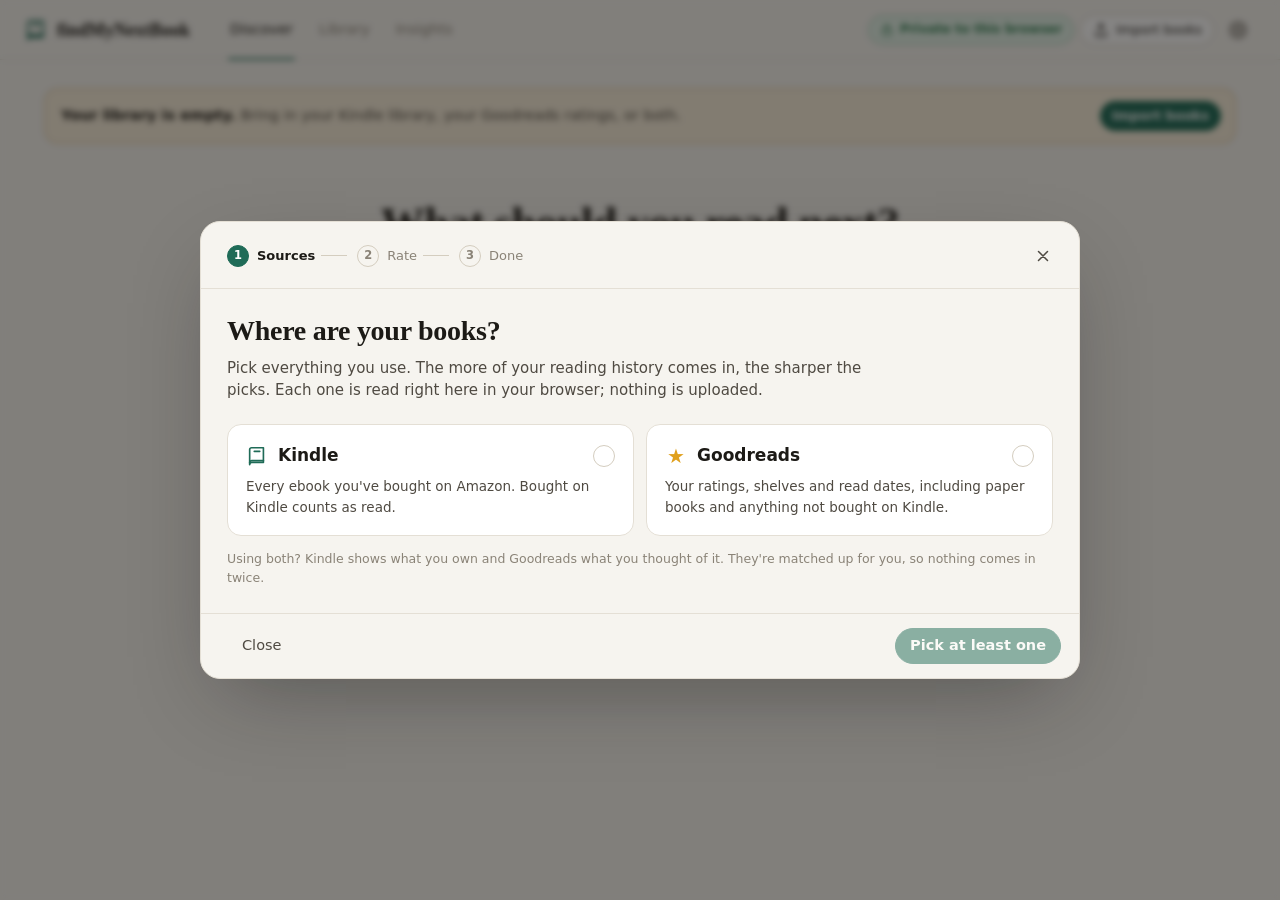
<file: web/index.html>
<!doctype html>
<html lang="en">
<head>
<meta charset="utf-8">
<meta name="viewport" content="width=device-width, initial-scale=1">
<!--
  Privacy, enforced by your browser. This page may load its own files from this server, but it may not SEND anything
  to this server: connect-src lists only OpenRouter, Google Books and Open Library, so fetch/XHR/beacons to this host
  are refused; img-src doesn't include this host either, so no tracking pixels; form-action 'none' means no form
  submissions. Your library lives in this browser's IndexedDB. The Privacy panel in the app tests all of this live.
-->
<meta http-equiv="Content-Security-Policy" content="default-src 'none'; script-src 'self'; style-src 'self' 'unsafe-inline'; img-src data: https://m.media-amazon.com https://images-na.ssl-images-amazon.com https://books.google.com https://books.googleusercontent.com https://covers.openlibrary.org https://archive.org https://*.archive.org; connect-src https://openrouter.ai https://www.googleapis.com https://openlibrary.org; form-action 'none'; base-uri 'none'; object-src 'none'; frame-src 'none'; worker-src 'none'; manifest-src 'none'; media-src 'none'; font-src 'none'">
<meta name="referrer" content="no-referrer">
<title>findMyNextBook</title>
<meta name="description" content="Find your next book from everything you've bought on Amazon and rated on Goodreads. Private: your library never leaves your browser.">
<link rel="icon" href="data:image/svg+xml,%3Csvg xmlns='http://www.w3.org/2000/svg' viewBox='0 0 24 24' fill='none' stroke='%231f6b57' stroke-width='2' stroke-linecap='round' stroke-linejoin='round'%3E%3Cpath d='M4 19.5V5a2 2 0 0 1 2-2h13v16H6.5A2.5 2.5 0 0 0 4 21.5v-2z'/%3E%3Cpath d='M9 7h6'/%3E%3C/svg%3E">
<link rel="stylesheet" href="style.css">
</head>
<body>
<svg width="0" height="0" style="position:absolute" aria-hidden="true">
  <symbol id="i-book" viewBox="0 0 24 24" fill="none" stroke="currentColor" stroke-width="1.8" stroke-linecap="round" stroke-linejoin="round"><path d="M4 19.5V5a2 2 0 0 1 2-2h13v16H6.5A2.5 2.5 0 0 0 4 21.5v-2z"/><path d="M4 19.5A2.5 2.5 0 0 1 6.5 17H19"/><path d="M9 7h6"/></symbol>
  <symbol id="i-gear" viewBox="0 0 24 24" fill="none" stroke="currentColor" stroke-width="1.8" stroke-linecap="round" stroke-linejoin="round"><circle cx="12" cy="12" r="3"/><path d="M19.4 15a1.7 1.7 0 0 0 .3 1.8l.1.1a2 2 0 1 1-2.8 2.8l-.1-.1a1.7 1.7 0 0 0-1.8-.3 1.7 1.7 0 0 0-1 1.5V21a2 2 0 1 1-4 0v-.1a1.7 1.7 0 0 0-1.1-1.5 1.7 1.7 0 0 0-1.8.3l-.1.1a2 2 0 1 1-2.8-2.8l.1-.1a1.7 1.7 0 0 0 .3-1.8 1.7 1.7 0 0 0-1.5-1H3a2 2 0 1 1 0-4h.1a1.7 1.7 0 0 0 1.5-1.1 1.7 1.7 0 0 0-.3-1.8l-.1-.1a2 2 0 1 1 2.8-2.8l.1.1a1.7 1.7 0 0 0 1.8.3H9a1.7 1.7 0 0 0 1-1.5V3a2 2 0 1 1 4 0v.1a1.7 1.7 0 0 0 1 1.5 1.7 1.7 0 0 0 1.8-.3l.1-.1a2 2 0 1 1 2.8 2.8l-.1.1a1.7 1.7 0 0 0-.3 1.8V9a1.7 1.7 0 0 0 1.5 1H21a2 2 0 1 1 0 4h-.1a1.7 1.7 0 0 0-1.5 1z"/></symbol>
  <symbol id="i-search" viewBox="0 0 24 24" fill="none" stroke="currentColor" stroke-width="2" stroke-linecap="round"><circle cx="11" cy="11" r="7"/><path d="m20 20-3.5-3.5"/></symbol>
  <symbol id="i-grid" viewBox="0 0 24 24" fill="none" stroke="currentColor" stroke-width="2"><rect x="4" y="4" width="6.5" height="6.5" rx="1"/><rect x="13.5" y="4" width="6.5" height="6.5" rx="1"/><rect x="4" y="13.5" width="6.5" height="6.5" rx="1"/><rect x="13.5" y="13.5" width="6.5" height="6.5" rx="1"/></symbol>
  <symbol id="i-list" viewBox="0 0 24 24" fill="none" stroke="currentColor" stroke-width="2" stroke-linecap="round"><path d="M8 6h12M8 12h12M8 18h12M4 6h.01M4 12h.01M4 18h.01"/></symbol>
  <symbol id="i-x" viewBox="0 0 24 24" fill="none" stroke="currentColor" stroke-width="2" stroke-linecap="round"><path d="M6 6l12 12M18 6 6 18"/></symbol>
  <symbol id="i-upload" viewBox="0 0 24 24" fill="none" stroke="currentColor" stroke-width="1.8" stroke-linecap="round" stroke-linejoin="round"><path d="M12 15V4m0 0-4 4m4-4 4 4M5 15v3a2 2 0 0 0 2 2h10a2 2 0 0 0 2-2v-3"/></symbol>
  <symbol id="i-lock" viewBox="0 0 24 24" fill="none" stroke="currentColor" stroke-width="2" stroke-linecap="round" stroke-linejoin="round"><rect x="5" y="11" width="14" height="10" rx="2"/><path d="M8 11V7a4 4 0 0 1 8 0v4"/></symbol>
</svg>

<header class="topbar">
  <a class="brand" href="#discover"><svg><use href="#i-book"/></svg><span>findMyNextBook</span></a>
  <nav class="tabs">
    <button data-view="discover">Discover</button>
    <button data-view="library">Library</button>
    <button data-view="insights">Insights</button>
  </nav>
  <div class="topbar-right">
    <span id="bg-pill" class="bg-pill" hidden></span>
    <button id="open-privacy" class="priv-pill" title="Where your data lives, and proof"><svg><use href="#i-lock"/></svg><span>Private to this browser</span></button>
    <button id="open-import" class="btn sm"><svg><use href="#i-upload"/></svg>Import books</button>
    <button id="open-settings" class="icon-btn" aria-label="Settings" title="Settings"><svg><use href="#i-gear"/></svg></button>
  </div>
</header>

<main>
<!-- ===================== DISCOVER ===================== -->
<section id="view-discover" class="view">
  <div id="banner" class="banner" hidden></div>
  <div class="hero">
    <h1>What should you read next?</h1>
    <p class="sub" id="hero-sub">&nbsp;</p>
    <form id="ask" class="ask" autocomplete="off">
      <input id="mood" placeholder="Anything you're in the mood for? (optional)" aria-label="What you're in the mood for">
      <button id="go" class="btn primary lg" type="submit">Find my next book</button>
    </form>
    <div class="chips" id="mood-chips">
      <button type="button" class="chip">Something short</button>
      <button type="button" class="chip">A standalone, not a series</button>
      <button type="button" class="chip">More like my recent 5★ reads</button>
      <button type="button" class="chip">Outside my comfort zone</button>
      <button type="button" class="chip">An overlooked gem</button>
    </div>
    <details class="options" id="options">
      <summary>Options</summary>
      <div class="options-body">
        <p class="opt-label">Models <span class="opt-hint">pick up to 6 to compare their picks</span></p>
        <div id="model-picked" class="model-picked"></div>
        <div class="mb-bar">
          <div class="seg wide" id="model-filter" role="tablist">
            <button type="button" data-f="suggested" class="active">Suggested</button>
            <button type="button" data-f="open">Open models</button>
            <button type="button" data-f="free">Free</button>
            <button type="button" data-f="all">All</button>
          </div>
          <input id="model-search" type="search" placeholder="Search: deepseek, qwen, kimi, llama…" spellcheck="false" aria-label="Search models">
          <select id="model-sort" aria-label="Sort models"><option value="price">Cheapest first</option><option value="new">Newest first</option></select>
        </div>
        <div id="model-list" class="model-list"><span class="muted small">Loading models from OpenRouter…</span></div>
        <p class="opt-foot" id="model-foot">Cost is an estimate for one run with your library, from OpenRouter's list prices. Open models publish their weights, and are usually far cheaper.</p>
        <div class="opt-row">
          <label title="How long the model reasons before answering. Higher is slower and costs more. Each model gets the nearest level it supports.">Effort
            <select id="rec-effort"><option value="">model default</option><option value="none">off</option><option>low</option><option>medium</option><option>high</option><option>xhigh</option></select></label>
          <label>Picks <input id="rec-n" type="number" min="3" max="25" value="10"></label>
          <button id="rec-prompt" class="btn sm ghost" type="button">View what gets sent</button>
        </div>
        <div class="opt-row">
          <label class="check-inline" title="Sets OpenRouter's data_collection: deny, so requests go only to providers that don't store or train on prompts.">
            <input type="checkbox" id="deny-training"> Skip providers that may store or train on prompts</label>
          <label class="check-inline" title="Free models are run by providers that may keep prompts (here, your reading profile). They run only when this is on.">
            <input type="checkbox" id="free-ok"> Allow free models</label>
        </div>
      </div>
    </details>
  </div>
  <div id="progress" class="progress" hidden></div>
  <div id="results" hidden>
    <div class="results-head">
      <div><h2>Your next books</h2><div class="meta" id="results-meta"></div></div>
      <label class="small muted">Earlier picks&nbsp; <select id="run-select"></select></label>
    </div>
    <div id="model-tabs" class="model-tabs" hidden></div>
    <blockquote id="taste" class="taste" hidden></blockquote>
    <div id="recs" class="recs"></div>
    <p id="dropped" class="dropped"></p>
  </div>
</section>

<!-- ===================== LIBRARY ===================== -->
<section id="view-library" class="view" hidden>
  <div class="lib-head">
    <h1>Library<span id="lib-count" class="count"></span></h1>
    <button id="add-book" class="btn">+ Add a book</button>
  </div>
  <div class="toolbar">
    <div class="search"><svg><use href="#i-search"/></svg><input id="q" type="search" placeholder="Search title, author or blurb"></div>
    <div class="chips" id="shelf-chips"></div>
    <div class="toolbar-right">
      <select id="f-rating" aria-label="Rating">
        <option value="">Any rating</option><option value="5">★★★★★</option><option value="4">★★★★</option>
        <option value="3">★★★</option><option value="2">★★</option><option value="1">★</option>
      </select>
      <select id="f-sort" aria-label="Sort">
        <option value="date_read:desc">Recently read</option>
        <option value="date_added:desc">Recently added</option>
        <option value="my_rating:desc">My rating</option>
        <option value="title:asc">Title A–Z</option>
        <option value="author:asc">Author A–Z</option>
        <option value="original_year:desc">Newest published</option>
        <option value="original_year:asc">Oldest published</option>
        <option value="pages:desc">Longest</option>
      </select>
      <div class="seg" role="group" aria-label="Layout">
        <button data-layout="grid" class="active" title="Grid"><svg><use href="#i-grid"/></svg></button>
        <button data-layout="list" title="List"><svg><use href="#i-list"/></svg></button>
      </div>
    </div>
  </div>
  <div id="bulk" class="bulk-bar" hidden></div>
  <div id="books" class="grid"></div>
</section>

<!-- ===================== AUTHOR ===================== -->
<section id="view-author" class="view" hidden>
  <div id="author-body"></div>
</section>

<!-- ===================== INSIGHTS ===================== -->
<section id="view-insights" class="view" hidden>
  <div id="stat-tiles" class="tiles"></div>
  <div class="charts">
    <figure class="panel"><figcaption>Books read per year</figcaption><div id="chart-year"></div></figure>
    <figure class="panel"><figcaption>How you rate</figcaption><div id="chart-rating"></div></figure>
    <figure class="panel"><figcaption>Most-read authors · average rating</figcaption><div id="chart-authors"></div></figure>
    <figure class="panel"><figcaption>Genres · average rating</figcaption><div id="chart-cats"></div></figure>
  </div>
</section>
<footer class="page-foot"><svg><use href="#i-lock"/></svg>Your library is stored only in this browser. This site's server never receives it. <a href="#" data-privacy>See the proof</a></footer>
</main>

<!-- ===================== IMPORT WIZARD ===================== -->
<div id="wizard" class="overlay" hidden>
  <div class="sheet wz" role="dialog" aria-modal="true" aria-label="Import your books">
    <header class="sheet-head">
      <ol class="steps" id="wz-steps"></ol>
      <button class="icon-btn" data-close aria-label="Close"><svg><use href="#i-x"/></svg></button>
    </header>
    <div class="sheet-body">
      <!-- sources -->
      <section data-panel="sources">
        <h2 class="title">Where are your books?</h2>
        <p class="lead">Pick everything you use. The more of your reading history comes in, the sharper the picks. Each one is read right here in your browser; nothing is uploaded.</p>
        <div class="source-grid" id="wz-sources">
          <label class="source-card"><input type="checkbox" value="kindle">
            <span class="sc-head"><svg><use href="#i-book"/></svg><b>Kindle</b><span class="sc-tick" aria-hidden="true">✓</span></span>
            <span class="d">Every ebook you've bought on Amazon. Bought on Kindle counts as read.</span>
            <span class="sc-status" data-status="kindle"></span></label>
          <label class="source-card"><input type="checkbox" value="goodreads">
            <span class="sc-head"><span class="sc-star" aria-hidden="true">★</span><b>Goodreads</b><span class="sc-tick" aria-hidden="true">✓</span></span>
            <span class="d">Your ratings, shelves and read dates, including paper books and anything not bought on Kindle.</span>
            <span class="sc-status" data-status="goodreads"></span></label>
        </div>
        <p class="muted small" style="margin:14px 0 0">Using both? Kindle shows what you own and Goodreads what you thought of it. They're matched up for you, so nothing comes in twice.</p>
      </section>
      <!-- Kindle -->
      <section data-panel="kindle" hidden>
        <h2 class="title">Bring in every book you've bought on Amazon</h2>
        <p class="lead">A small script reads your Kindle library on Amazon's own site, in your browser, signed in as you. You paste the result here. Amazon never talks to this site, and this site's server never sees your books.</p>
        <ol class="how">
          <li><b>Add the button</b><span>Drag <a class="bookmarklet" id="bookmarklet" href="#">📚 Kindle → findMyNextBook</a> to your bookmarks bar.</span></li>
          <li><b>Click it on Amazon</b><span>Open <a href="https://read.amazon.com/kindle-library" target="_blank" rel="noopener">read.amazon.com/kindle-library</a>, sign in, and click the bookmark. It copies your library.</span></li>
          <li><b>Paste it here</b><span>Click the box below and press ⌘V (Ctrl+V), or drop the file it offers to download.</span></li>
        </ol>
        <label class="paste-zone" id="paste-zone">
          <textarea id="wz-paste" placeholder="Paste your Kindle export here, or drop the .json file"></textarea>
        </label>
        <div id="wz-kindle-status"></div>
        <details class="alt">
          <summary>No bookmarks bar? Use the browser console instead</summary>
          <div class="alt-body">
            On read.amazon.com/kindle-library, open the developer console (⌥⌘J in Chrome, ⌥⌘C in Safari), paste this and press Enter. Chrome may ask you to type “allow pasting” first.
            <div class="code"><pre id="wz-script"></pre><button class="btn sm" id="wz-copy" type="button">Copy</button></div>
          </div>
        </details>
        <details class="alt">
          <summary>What exactly does the script do?</summary>
          <div class="alt-body">It runs on Amazon's page and makes two kinds of request, both to Amazon itself: the list of your Kindle books (on read.amazon.com) or the dates Kindle saw you finish them (on amazon.com). It puts the result on your clipboard and offers it as a download. It sends nothing anywhere else. The full source is the code under “browser console” above.</div>
        </details>
      </section>
      <!-- Goodreads -->
      <section data-panel="goodreads" hidden>
        <h2 class="title">Bring in your Goodreads ratings</h2>
        <p class="lead">Your stars, shelves and read dates are the strongest taste signal there is. Goodreads has no way to share them with other apps, so you download your export and drop it here. It's opened in this browser and never uploaded.</p>
        <ol class="how">
          <li><b>Ask for your export</b><span>Open <a href="https://www.goodreads.com/review/import" target="_blank" rel="noopener noreferrer">goodreads.com/review/import</a>, signed in, and click <i>Export Library</i>.</span></li>
          <li><b>Download it</b><span>After a moment a link appears under the button: <i>Your export from …</i>. Click it to download <code>goodreads_library_export.csv</code>. Reload the page if it doesn't show up.</span></li>
          <li><b>Drop it here</b><span>Drag the file into the box below, or click the box to choose it.</span></li>
        </ol>
        <label class="paste-zone file-zone" id="gr-zone">
          <input type="file" accept=".csv,text/csv" hidden id="gr-file">
          <span class="fz-text" id="gr-zone-text">Drop <b>goodreads_library_export.csv</b> here, or click to choose it</span>
        </label>
        <div id="wz-gr-status"></div>
      </section>
      <!-- review -->
      <section data-panel="review" hidden>
        <h2 class="title" id="wz-review-title"></h2>
        <p class="lead" id="wz-review-lead"></p>
        <div class="stat-row" id="wz-review-stats"></div>
        <div id="wz-new-wrap" class="wz-section">
          <h3>New to your library</h3>
          <div class="cover-wall" id="wz-new-covers"></div>
        </div>
        <div class="wz-section" id="wz-choices-wrap">
          <h3>Choices</h3>
          <div class="choice-list" id="wz-choices"></div>
        </div>
        <div class="wz-section">
          <h3>Add more (optional)</h3>
          <div class="extra-grid">
            <div class="drop" id="drop-finished" tabindex="0">
              <b>When you finished each book</b>
              <span class="d">Click the same bookmark on any <a href="https://www.amazon.com/kindle/reading/insights" target="_blank" rel="noopener">amazon.com</a> page, then paste here.</span>
              <textarea class="mini-paste" data-kind="finished" placeholder="Paste here"></textarea>
              <span class="res"></span>
            </div>
            <label class="drop" id="drop-orders">
              <b>Paper books from Amazon</b>
              <span class="d">Amazon → Account → Request Your Data → “Your Orders”. Drop the zip or its order CSV here.</span>
              <input type="file" accept=".zip,.csv" hidden data-kind="orders">
              <span class="res"></span>
            </label>
          </div>
          <p class="muted small" style="margin:10px 0 0">Files are opened right here in your browser. They're never uploaded.</p>
        </div>
      </section>
      <!-- rate -->
      <section data-panel="rate" hidden>
        <h2 class="title">Rate what you've read</h2>
        <p class="lead" id="wz-rate-lead"></p>
        <div class="rate-grid" id="wz-rate"></div>
        <div class="center" style="margin-top:22px"><button class="btn" id="wz-more" type="button" hidden>Show more</button></div>
      </section>
      <!-- done -->
      <section data-panel="done" hidden class="center">
        <div class="done-mark">✓</div>
        <h2 class="title">Your library is ready</h2>
        <p class="lead" style="margin:10px auto 0" id="wz-done-lead"></p>
        <div class="stat-row" id="wz-done-stats"></div>
        <div id="wz-connect" class="connect-box" hidden></div>
      </section>
    </div>
    <footer class="sheet-foot" id="wz-foot"></footer>
  </div>
</div>

<!-- ===================== PRIVACY ===================== -->
<div id="privacy" class="overlay" hidden>
  <div class="sheet" role="dialog" aria-modal="true" aria-label="Privacy">
    <header class="sheet-head"><h2>Your data stays in this browser</h2><button class="icon-btn" data-close aria-label="Close"><svg><use href="#i-x"/></svg></button></header>
    <div class="sheet-body" id="privacy-body"></div>
  </div>
</div>

<!-- ===================== SETTINGS ===================== -->
<div id="settings" class="overlay" hidden>
  <div class="sheet narrow" role="dialog" aria-modal="true" aria-label="Settings">
    <header class="sheet-head"><h2>Settings</h2><button class="icon-btn" data-close aria-label="Close"><svg><use href="#i-x"/></svg></button></header>
    <div class="sheet-body" id="settings-body"></div>
  </div>
</div>

<!-- ===================== ADD A BOOK ===================== -->
<div id="adder" class="overlay" hidden>
  <div class="sheet narrow" role="dialog" aria-modal="true" aria-label="Add a book">
    <header class="sheet-head"><h2>Add a book</h2><button class="icon-btn" data-close aria-label="Close"><svg><use href="#i-x"/></svg></button></header>
    <div class="sheet-body">
      <form id="g-form" class="ask" style="box-shadow:none">
        <input id="g-q" placeholder="Title, author, or isbn:9780…" aria-label="Search Google Books">
        <button class="btn primary" type="submit">Search</button>
      </form>
      <div id="g-results" style="margin-top:12px"></div>
    </div>
  </div>
</div>

<!-- ===================== PROMPT ===================== -->
<div id="modal" class="overlay" hidden>
  <div class="sheet" role="dialog" aria-modal="true" aria-label="Prompt">
    <header class="sheet-head"><h2 id="modal-title">Prompt</h2><button class="icon-btn" data-close aria-label="Close"><svg><use href="#i-x"/></svg></button></header>
    <div class="sheet-body"><p class="muted small" id="modal-note" style="margin-top:0"></p><pre id="modal-pre"></pre></div>
  </div>
</div>

<!-- ===================== BOOK DRAWER ===================== -->
<div id="backdrop" hidden></div>
<aside id="drawer" hidden>
  <button id="drawer-close" class="icon-btn close" aria-label="Close"><svg><use href="#i-x"/></svg></button>
  <div id="drawer-body"></div>
</aside>

<div id="tip" class="tip" hidden></div>
<div id="toast" hidden></div>
<noscript><p style="padding:40px;text-align:center">findMyNextBook runs entirely in your browser, so it needs JavaScript.</p></noscript>
<script type="module" src="js/app.js"></script>
</body>
</html>
</file>
<file: web/style.css>
/* findMyNextBook — light/dark tokens, then components. No build step. */
:root {
  color-scheme: light dark;
  --bg: #f6f4ef;
  --surface: #ffffff;
  --surface-2: #f1eee7;
  --sunken: #ebe7de;
  --line: #e4dfd5;
  --line-2: #d4cdbf;
  --ink: #1c1a16;
  --ink-2: #4f4a42;
  --muted: #8a8377;
  --accent: #1f6b57;
  --accent-ink: #ffffff;
  --accent-soft: #e2efe9;
  --star: #e0a01c;
  --good: #2e7d4f;
  --good-soft: #e3f2e8;
  --bad: #b4473a;
  --warn: #9a6512;
  --warn-soft: #f8eedb;
  --buy: #ffd814;
  --buy-line: #f2c200;
  --buy-ink: #0f1111;
  --shadow: 0 1px 2px rgba(28, 26, 22, .05), 0 6px 18px -8px rgba(28, 26, 22, .14);
  --shadow-lg: 0 30px 80px -24px rgba(28, 26, 22, .40);
  --r: 14px;
  --r-sm: 9px;
  --serif: "New York", "Iowan Old Style", "Palatino Linotype", Palatino, Georgia, ui-serif, serif;
  --sans: -apple-system, BlinkMacSystemFont, "SF Pro Text", Inter, "Segoe UI", system-ui, sans-serif;
}
@media (prefers-color-scheme: dark) {
  :root {
    --bg: #12110f;
    --surface: #1b1a17;
    --surface-2: #23211d;
    --sunken: #0e0d0b;
    --line: #2d2a25;
    --line-2: #3c3831;
    --ink: #f2ede3;
    --ink-2: #c4bcae;
    --muted: #8c8478;
    --accent: #6fcfae;
    --accent-ink: #0a1f18;
    --accent-soft: #17302a;
    --star: #f2b544;
    --good: #7cc791;
    --good-soft: #193022;
    --bad: #ea8b7d;
    --warn: #e5b764;
    --warn-soft: #2e2615;
    --shadow: 0 1px 2px rgba(0, 0, 0, .35), 0 8px 24px -10px rgba(0, 0, 0, .6);
    --shadow-lg: 0 30px 90px -20px rgba(0, 0, 0, .85);
  }
}

* { box-sizing: border-box; }
html, body { margin: 0; background: var(--bg); color: var(--ink); }
body { font: 14.5px/1.5 var(--sans); -webkit-font-smoothing: antialiased; }
a { color: var(--accent); text-decoration: none; }
a:hover { text-decoration: underline; }
h1, h2, h3 { font-family: var(--serif); font-weight: 600; letter-spacing: -.01em; margin: 0; }
button, input, select, textarea { font: inherit; color: inherit; }
[hidden] { display: none !important; }
.muted { color: var(--muted); }
.small { font-size: 12.5px; }
:focus-visible { outline: 2px solid var(--accent); outline-offset: 2px; }

/* ---------- buttons ---------- */
.btn { display: inline-flex; align-items: center; justify-content: center; gap: 6px; height: 36px; padding: 0 14px;
  border-radius: 999px; border: 1px solid var(--line-2); background: var(--surface); cursor: pointer; white-space: nowrap;
  font-weight: 500; transition: background .12s, border-color .12s, transform .06s; text-decoration: none !important; color: var(--ink); }
.btn:hover { background: var(--surface-2); }
.btn:active { transform: translateY(1px); }
.btn:disabled { opacity: .5; cursor: default; }
.btn.primary { background: var(--accent); border-color: var(--accent); color: var(--accent-ink); font-weight: 600; }
.btn.primary:hover { filter: brightness(1.07); }
.btn.ghost { background: transparent; border-color: transparent; color: var(--ink-2); }
.btn.ghost:hover { background: var(--surface-2); color: var(--ink); }
.btn.buy { background: var(--buy); border-color: var(--buy-line); color: var(--buy-ink); font-weight: 600; }
.btn.buy:hover { filter: brightness(1.04); }
.btn.sm { height: 30px; padding: 0 11px; font-size: 13px; }
.btn.lg { height: 46px; padding: 0 22px; font-size: 15.5px; }
.btn.on { background: var(--accent-soft); border-color: var(--accent); color: var(--accent); }
.btn.danger:hover { color: var(--bad); border-color: var(--bad); }
.icon-btn { width: 36px; height: 36px; border-radius: 999px; border: 1px solid transparent; background: transparent;
  display: inline-grid; place-items: center; cursor: pointer; color: var(--ink-2); }
.icon-btn:hover { background: var(--surface-2); color: var(--ink); }
.icon-btn svg, .btn svg { width: 18px; height: 18px; }
input[type=text], input[type=search], input:not([type]), input[type=number], input[type=date], select, textarea {
  background: var(--surface); border: 1px solid var(--line-2); border-radius: var(--r-sm); padding: 8px 11px; outline: none; }
input:focus, select:focus, textarea:focus { border-color: var(--accent); box-shadow: 0 0 0 3px var(--accent-soft); }
textarea { width: 100%; min-height: 90px; resize: vertical; }
label.check { display: flex; gap: 10px; align-items: flex-start; cursor: pointer; }
label.check input { margin-top: 3px; accent-color: var(--accent); width: 16px; height: 16px; flex: none; }

/* ---------- top bar ---------- */
.topbar { position: sticky; top: 0; z-index: 10; display: flex; align-items: center; gap: 28px; height: 60px; padding: 0 24px;
  background: color-mix(in oklab, var(--bg) 85%, transparent); backdrop-filter: saturate(1.4) blur(12px);
  border-bottom: 1px solid var(--line); }
.brand { display: flex; align-items: center; gap: 9px; font: 600 18px/1 var(--serif); color: var(--ink); text-decoration: none !important; }
.brand svg { width: 24px; height: 24px; color: var(--accent); }
.tabs { display: flex; gap: 2px; height: 100%; }
.tabs button { position: relative; border: 0; background: none; padding: 0 12px; color: var(--muted); cursor: pointer; font-weight: 500; }
.tabs button:hover { color: var(--ink); }
.tabs button.active { color: var(--ink); }
.tabs button.active::after { content: ""; position: absolute; left: 10px; right: 10px; bottom: -1px; height: 2px; border-radius: 2px; background: var(--accent); }
.topbar-right { margin-left: auto; display: flex; gap: 6px; align-items: center; }
.bg-pill { font-size: 12.5px; color: var(--muted); display: flex; align-items: center; gap: 6px; margin-right: 6px; }

main { max-width: 1240px; margin: 0 auto; padding: 0 24px 80px; }
.view { padding-top: 28px; }

/* ---------- banner ---------- */
.banner { display: flex; align-items: center; gap: 14px; padding: 12px 14px 12px 16px; border-radius: var(--r);
  background: var(--warn-soft); border: 1px solid color-mix(in oklab, var(--warn) 30%, transparent); margin-bottom: 22px; }
.banner .txt { flex: 1; color: var(--ink-2); }
.banner b { color: var(--ink); }

/* ---------- discover ---------- */
.hero { text-align: center; padding: 34px 0 10px; max-width: 760px; margin: 0 auto; }
.hero h1 { font-size: clamp(30px, 4.6vw, 44px); line-height: 1.1; }
.hero .sub { color: var(--muted); margin: 10px 0 26px; }
.ask { display: flex; gap: 8px; padding: 6px; border-radius: 999px; background: var(--surface); border: 1px solid var(--line-2); box-shadow: var(--shadow); }
.ask:focus-within { border-color: var(--accent); box-shadow: 0 0 0 4px var(--accent-soft), var(--shadow); }
.ask input { flex: 1; border: 0 !important; box-shadow: none !important; background: transparent; padding: 0 14px; font-size: 15.5px; min-width: 0; }
.chips { display: flex; flex-wrap: wrap; gap: 6px; }
.hero .chips { justify-content: center; margin-top: 14px; }
.chip { height: 30px; padding: 0 12px; border-radius: 999px; border: 1px solid var(--line-2); background: transparent; cursor: pointer;
  color: var(--ink-2); font-size: 13px; display: inline-flex; align-items: center; gap: 6px; }
.chip:hover { border-color: var(--muted); color: var(--ink); }
.chip.active { background: var(--ink); border-color: var(--ink); color: var(--bg); }
.chip .n { color: var(--muted); font-variant-numeric: tabular-nums; }
.chip.active .n { color: color-mix(in oklab, var(--bg) 70%, transparent); }

.options { margin: 18px auto 0; max-width: 760px; text-align: left; }
.options > summary { list-style: none; cursor: pointer; color: var(--muted); font-size: 13px; text-align: center; user-select: none; }
.options > summary::-webkit-details-marker { display: none; }
.options > summary::after { content: " ▾"; }
.options[open] > summary::after { content: " ▴"; }
.options-body { margin-top: 14px; padding: 18px; border-radius: var(--r); background: var(--surface); border: 1px solid var(--line); }
.opt-label { font-size: 12px; font-weight: 600; letter-spacing: .04em; text-transform: uppercase; color: var(--muted); margin: 0 0 8px; }
.opt-hint { font-weight: 400; letter-spacing: 0; text-transform: none; margin-left: 6px; }
.opt-foot { font-size: 12px; color: var(--muted); margin: 8px 0 0; }
/* model picker */
.model-picked { display: flex; flex-wrap: wrap; gap: 6px; margin-bottom: 12px; min-height: 30px; align-items: center; }
.pick-chip { display: inline-flex; align-items: center; gap: 6px; height: 30px; padding: 0 4px 0 12px; border-radius: 999px; font-size: 13px;
  font-weight: 600; background: var(--accent-soft); border: 1px solid var(--accent); color: var(--ink); }
.pick-chip .pc-cost { font-weight: 400; color: var(--ink-2); font-variant-numeric: tabular-nums; }
.pick-chip button { width: 22px; height: 22px; border-radius: 50%; border: 0; background: transparent; color: var(--ink-2); cursor: pointer; font-size: 15px; line-height: 1; }
.pick-chip button:hover { background: var(--surface); color: var(--ink); }
.mb-bar { display: flex; flex-wrap: wrap; gap: 8px; align-items: center; margin-bottom: 8px; }
.mb-bar input[type=search] { flex: 1 1 200px; min-width: 0; }
/* .seg.wide: the text version of the Library's icon toggle (.seg, further down) */
.seg.wide { padding: 3px; background: var(--surface-2); border-color: var(--line); }
.seg.wide button { width: auto; height: 28px; padding: 0 12px; color: var(--ink-2); font-size: 13px; font-weight: 500; white-space: nowrap; }
.seg.wide button.active { background: var(--surface); color: var(--ink); box-shadow: 0 1px 2px rgb(0 0 0 / .12); }
.model-list { max-height: 340px; overflow-y: auto; border: 1px solid var(--line); border-radius: var(--r-sm); background: var(--bg); padding: 4px; }
.model-row { display: grid; grid-template-columns: auto 1fr auto; gap: 10px; align-items: center; padding: 8px 10px; border-radius: 7px; cursor: pointer; font-size: 13px; }
.model-row:hover { background: var(--surface-2); }
.model-row:has(input:checked) { background: var(--accent-soft); }
.model-row.off { opacity: .45; cursor: not-allowed; }
.model-row input { accent-color: var(--accent); margin: 0; }
.mr-main { min-width: 0; }
.mr-main .nm { font-weight: 600; margin-right: 6px; }
.mr-main .slug { display: block; font: 11.5px/1.3 ui-monospace, SFMono-Regular, Menlo, monospace; color: var(--muted); overflow: hidden; text-overflow: ellipsis; white-space: nowrap; }
.mtag { display: inline-block; font-size: 10.5px; font-weight: 600; letter-spacing: .02em; padding: 1px 6px; margin-right: 4px; border-radius: 999px;
  border: 1px solid var(--line-2); color: var(--ink-2); vertical-align: 1px; }
.mtag.open { border-color: color-mix(in oklab, var(--accent) 50%, transparent); color: var(--accent); }
.mtag.free { background: var(--warn-soft); border-color: transparent; color: var(--warn); }
.mr-cost { text-align: right; white-space: nowrap; font-variant-numeric: tabular-nums; }
.mr-cost b { display: block; font-weight: 600; }
.mr-cost span { font-size: 11px; color: var(--muted); }
.mr-more { margin: 8px 10px; }
label.check-inline input { accent-color: var(--accent); width: 15px; height: 15px; margin: 0; }
@media (max-width: 560px) {
  .mr-cost span { display: none; }
  .seg.wide { width: 100%; }
  .seg.wide button { flex: 1; padding: 0 6px; }
}
.opt-row { display: flex; flex-wrap: wrap; gap: 14px 18px; align-items: center; margin-top: 16px; }
.opt-row label { display: flex; align-items: center; gap: 8px; color: var(--ink-2); font-size: 13px; }
.opt-row input[type=number] { width: 68px; }
.opt-row .grow { flex: 1; }
#rec-model { width: 100%; }

/* progress */
.progress { max-width: 760px; margin: 28px auto 0; padding: 18px 20px; border-radius: var(--r); background: var(--surface); border: 1px solid var(--line); box-shadow: var(--shadow); }
.prog-row + .prog-row { margin-top: 14px; padding-top: 14px; border-top: 1px solid var(--line); }
.prog-model { font-weight: 600; margin-bottom: 10px; display: flex; justify-content: space-between; gap: 10px; }
.prog-model .t { font-weight: 400; color: var(--muted); font-variant-numeric: tabular-nums; }
.stages { display: grid; grid-template-columns: repeat(4, 1fr); gap: 8px; list-style: none; margin: 0; padding: 0; }
.stages li { position: relative; padding-top: 12px; font-size: 12.5px; color: var(--muted); }
.stages li::before { content: ""; position: absolute; top: 0; left: 0; right: 0; height: 4px; border-radius: 4px; background: var(--sunken); }
.stages li.done { color: var(--ink-2); }
.stages li.done::before { background: var(--accent); }
.stages li.active { color: var(--ink); font-weight: 600; }
.stages li.active::before { background: linear-gradient(90deg, var(--accent) 0 40%, var(--sunken) 40%); background-size: 250% 100%; animation: bar 1.4s linear infinite; }
@keyframes bar { from { background-position: 100% 0; } to { background-position: -150% 0; } }
.prog-err { color: var(--bad); font-size: 13px; margin-top: 8px; }

/* results */
.results-head { display: flex; align-items: flex-end; justify-content: space-between; gap: 16px; flex-wrap: wrap; margin: 40px 0 14px; }
.results-head h2 { font-size: 26px; }
.results-head .meta { color: var(--muted); font-size: 13px; margin-top: 4px; }
.results-head select { max-width: 340px; }
.model-tabs { display: flex; gap: 6px; flex-wrap: wrap; margin-bottom: 14px; }
.taste { margin: 0 0 22px; padding: 16px 20px; border-left: 3px solid var(--accent); background: var(--surface); border-radius: 0 var(--r) var(--r) 0;
  font: italic 16px/1.55 var(--serif); color: var(--ink-2); }
.taste .who { display: block; font: 600 11.5px/1 var(--sans); letter-spacing: .05em; text-transform: uppercase; color: var(--muted); font-style: normal; margin-bottom: 8px; }
.recs { display: grid; grid-template-columns: repeat(auto-fill, minmax(520px, 1fr)); gap: 16px; }
.rec { display: grid; grid-template-columns: 112px 1fr; gap: 18px; padding: 18px; background: var(--surface); border: 1px solid var(--line);
  border-radius: var(--r); box-shadow: var(--shadow); transition: opacity .2s; }
.rec .cover { width: 112px; }
.rec-top { display: flex; gap: 10px; align-items: baseline; }
.rank { font: 600 13px/1 var(--sans); color: var(--muted); min-width: 16px; }
.rec h3 { font-size: 20px; line-height: 1.2; }
.byline { color: var(--ink-2); font-size: 13.5px; margin-top: 3px; }
.hook { font: italic 15px/1.45 var(--serif); color: var(--ink); margin: 10px 0 6px; }
.reason { color: var(--ink-2); font-size: 13.5px; margin: 0; }
.blurb { color: var(--muted); font-size: 13px; margin: 8px 0 0; display: -webkit-box; -webkit-line-clamp: 3; -webkit-box-orient: vertical; overflow: hidden; cursor: pointer; }
.blurb.open { -webkit-line-clamp: unset; }
.facts { display: flex; flex-wrap: wrap; gap: 6px; margin: 12px 0 0; }
.tag { display: inline-flex; align-items: center; gap: 4px; height: 24px; padding: 0 9px; border-radius: 999px; font-size: 12px;
  background: var(--surface-2); color: var(--ink-2); border: 1px solid transparent; white-space: nowrap; }
.tag.store { background: var(--good-soft); color: var(--good); font-weight: 600; }
.tag.warn { background: var(--warn-soft); color: var(--warn); }
.tag.agree { border-color: color-mix(in oklab, var(--accent) 45%, transparent); color: var(--accent); background: transparent; }
.tag.read { color: var(--good); }
.tag.to-read { color: var(--warn); }
.tag.currently-reading { color: var(--accent); }
.tag.abandoned { color: var(--bad); }
.tag .star { color: var(--star); }
.rec-actions { display: flex; flex-wrap: wrap; gap: 6px 4px; margin-top: 14px; align-items: center; }
.rec-actions .acts { display: inline-flex; flex-wrap: wrap; gap: 2px; }
.rec-actions .acts .btn.ghost { padding: 0 9px; }
.rec.st-dismissed { opacity: .5; }
.rec.st-bought, .rec.st-owned, .rec.st-added { border-color: color-mix(in oklab, var(--accent) 45%, var(--line)); }
.state { font-size: 12.5px; font-weight: 600; color: var(--accent); margin-left: 4px; }
.dropped { color: var(--muted); font-size: 13px; margin-top: 18px; }
.empty { text-align: center; color: var(--muted); padding: 60px 20px; }
.empty h3 { color: var(--ink); font-size: 20px; margin-bottom: 6px; }

/* ---------- covers ---------- */
.cover { display: block; width: 100%; aspect-ratio: 2 / 3; border-radius: 4px 7px 7px 4px; object-fit: cover; background: var(--sunken);
  box-shadow: inset 3px 0 0 rgba(0, 0, 0, .08), 0 1px 1px rgba(0, 0, 0, .08), 0 10px 22px -10px rgba(0, 0, 0, .45); }
.cover.ph { display: flex; flex-direction: column; justify-content: space-between; padding: 12% 10%; overflow: hidden; color: #fffaf0;
  background: linear-gradient(160deg, hsl(var(--h, 30) 32% 38%), hsl(var(--h, 30) 38% 24%)); }
.cover.ph .pt { font: 600 clamp(10px, 1.1em, 15px)/1.18 var(--serif); display: -webkit-box; -webkit-line-clamp: 5; -webkit-box-orient: vertical; overflow: hidden; }
.cover.ph .pa { font-size: .78em; opacity: .8; white-space: nowrap; overflow: hidden; text-overflow: ellipsis; }

/* ---------- library ---------- */
.lib-head { display: flex; align-items: center; justify-content: space-between; gap: 16px; margin-bottom: 18px; }
.lib-head h1 { font-size: 32px; }
.lib-head .count { font: 400 15px var(--sans); color: var(--muted); margin-left: 8px; }
.toolbar { display: flex; flex-wrap: wrap; gap: 10px; align-items: center; margin-bottom: 22px; }
.search { position: relative; flex: 1 1 260px; max-width: 360px; }
.search svg { position: absolute; left: 11px; top: 50%; width: 16px; height: 16px; transform: translateY(-50%); color: var(--muted); }
.search input { width: 100%; padding-left: 34px; border-radius: 999px; }
.toolbar .chips { flex: 1 1 auto; }
.toolbar-right { display: flex; gap: 8px; align-items: center; margin-left: auto; }
.seg { display: inline-flex; border: 1px solid var(--line-2); border-radius: 999px; padding: 2px; background: var(--surface); }
.seg button { border: 0; background: none; height: 30px; width: 34px; border-radius: 999px; cursor: pointer; color: var(--muted); display: grid; place-items: center; }
.seg button svg { width: 16px; height: 16px; }
.seg button.active { background: var(--surface-2); color: var(--ink); }
.grid { display: grid; grid-template-columns: repeat(auto-fill, minmax(138px, 1fr)); gap: 26px 20px; }
.book { cursor: pointer; display: flex; flex-direction: column; gap: 4px; min-width: 0; }
.book .cover { margin-bottom: 6px; transition: transform .18s ease; }
.book:hover .cover { transform: translateY(-4px); }
.book .t { font-weight: 600; font-size: 13.5px; line-height: 1.25; display: -webkit-box; -webkit-line-clamp: 2; -webkit-box-orient: vertical; overflow: hidden; }
.book .a { font-size: 12.5px; color: var(--muted); white-space: nowrap; overflow: hidden; text-overflow: ellipsis; }
.stars { color: var(--star); letter-spacing: 1px; font-size: 12px; }
.stars .off { color: var(--line-2); }
.list { display: flex; flex-direction: column; background: var(--surface); border: 1px solid var(--line); border-radius: var(--r); overflow: hidden; }
.list .book { flex-direction: row; align-items: center; gap: 14px; padding: 8px 14px; border-bottom: 1px solid var(--line); }
.list .book:last-child { border-bottom: 0; }
.list .book:hover { background: var(--surface-2); }
.list .book .cover { width: 30px; margin: 0; font-size: 0; padding: 0; }
.list .book:hover .cover { transform: none; }
.list .t { flex: 2 1 0; -webkit-line-clamp: 1; }
.list .a { flex: 1 1 0; }
.list .meta { flex: 1.3 1 0; display: flex; gap: 8px; align-items: center; font-size: 12px; color: var(--muted); }
.grid .meta { display: flex; gap: 6px; align-items: center; flex-wrap: wrap; }
/* author names link to their page */
.author-link { cursor: pointer; }
.author-link:hover { color: var(--accent); text-decoration: underline; text-underline-offset: 2px; }
.hbar .n.author-link:hover { color: var(--accent); }
/* bulk changes */
.bulk-bar { position: sticky; top: 60px; z-index: 5; display: flex; flex-wrap: wrap; gap: 8px; align-items: center; margin: -8px 0 18px;
  padding: 8px 10px; border-radius: var(--r-sm); background: color-mix(in oklab, var(--surface) 92%, transparent); border: 1px solid var(--line);
  backdrop-filter: blur(8px); font-size: 13px; }
.bulk-bar .spacer { flex: 1; }
.bulk-bar .bk-count { color: var(--ink-2); padding-left: 4px; }
.bulk-bar select { height: 30px; padding: 0 8px; font-size: 13px; }
.bulk-bar select:disabled, .bulk-bar .btn:disabled { opacity: .45; }
#books.selecting .book { position: relative; }
.pick-box { position: absolute; top: 6px; left: 6px; z-index: 2; width: 22px; height: 22px; border-radius: 50%; display: grid; place-items: center;
  font-size: 12px; font-weight: 700; color: transparent; background: rgb(255 255 255 / .85); border: 1.5px solid var(--line-2); }
.book.sel .pick-box { background: var(--accent); border-color: var(--accent); color: var(--accent-ink); }
.book.sel .cover { outline: 3px solid var(--accent); outline-offset: 2px; }
.list .pick-box { position: static; flex: none; }
.list .book.sel { background: var(--accent-soft); }
.list .book.sel .cover { outline: 0; }
#toast .toast-act { margin-left: 14px; border: 0; background: none; color: inherit; font: inherit; font-weight: 700; text-decoration: underline;
  text-underline-offset: 3px; cursor: pointer; padding: 0; }
/* author page */
.author-head { display: grid; grid-template-columns: 1fr auto; align-items: end; gap: 6px 16px; margin: 4px 0 8px; }
.author-head [data-author-back] { grid-column: 1 / -1; justify-self: start; margin-left: -10px; }
.author-head h1 { font-size: 34px; }
.author-head .author-stats { grid-column: 1; color: var(--ink-2); }
.author-head > .btn { grid-column: 2; grid-row: 2 / 4; align-self: center; }
.series-block { margin-top: 24px; padding: 18px 20px 22px; border-radius: var(--r); background: var(--surface); border: 1px solid var(--line); }
.series-block.solo { background: transparent; border-style: dashed; }
.series-head { display: flex; flex-wrap: wrap; align-items: center; gap: 10px 18px; margin-bottom: 18px; }
.sh-text { flex: 1 1 220px; min-width: 0; }
.sh-text h2 { font-size: 20px; }
.sh-sub { color: var(--muted); font-size: 13px; margin-top: 2px; }
.series-done { color: var(--good); font-weight: 600; }
.sh-bar { width: 140px; height: 6px; border-radius: 999px; background: var(--surface-2); border: 1px solid var(--line); overflow: hidden; }
.sh-bar span { display: block; height: 100%; background: var(--accent); }
.series-books { grid-template-columns: repeat(auto-fill, minmax(118px, 1fr)); gap: 22px 16px; }
.series-books .book { position: relative; }
.series-books .book:not(.is-read):not(.missing) .cover { filter: saturate(.35); opacity: .78; }
.snum { position: absolute; top: 6px; left: 6px; z-index: 1; padding: 2px 7px; border-radius: 999px; font-size: 11px; font-weight: 700;
  background: color-mix(in oklab, var(--ink) 82%, transparent); color: var(--bg); }
.book.next .snum { background: var(--accent); color: var(--accent-ink); }
.series-books .book.next .cover { outline: 2px solid var(--accent); outline-offset: 3px; filter: none; opacity: 1; }
.book.next .t::before { content: "Up next · "; color: var(--accent); }
.book.missing { text-decoration: none !important; color: var(--ink); }
.cover.gap { display: grid; place-content: center; gap: 4px; text-align: center; background: transparent; box-shadow: none;
  border: 1.5px dashed var(--line-2); color: var(--muted); }
.cover.gap span { font: 600 22px var(--serif); color: var(--ink-2); }
.cover.gap small { font-size: 11px; padding: 0 8px; }
.book.missing:hover .cover.gap { border-color: var(--accent); }
.grid .meta .d { display: none; }
.skel { background: linear-gradient(90deg, var(--sunken), var(--surface-2), var(--sunken)); background-size: 200% 100%; animation: shimmer 1.2s infinite; border-radius: 6px; }
@keyframes shimmer { from { background-position: 100% 0; } to { background-position: -100% 0; } }

/* ---------- insights ---------- */
.tiles { display: grid; grid-template-columns: repeat(auto-fit, minmax(150px, 1fr)); gap: 12px; margin-bottom: 18px; }
.tile { background: var(--surface); border: 1px solid var(--line); border-radius: var(--r); padding: 16px 18px; }
.tile .v { font: 600 30px/1.05 var(--serif); letter-spacing: -.02em; font-variant-numeric: tabular-nums; }
.tile .l { color: var(--muted); font-size: 12.5px; margin-top: 6px; }
.charts { display: grid; grid-template-columns: repeat(auto-fit, minmax(440px, 1fr)); gap: 14px; align-items: start; }
.panel { margin: 0; background: var(--surface); border: 1px solid var(--line); border-radius: var(--r); padding: 18px 20px; }
.panel figcaption { font-weight: 600; margin-bottom: 14px; }
.bars { display: flex; align-items: flex-end; gap: 3px; height: 190px; padding: 22px 0 22px; }
.bars .bar { flex: 1; background: color-mix(in oklab, var(--accent) 75%, var(--surface)); border-radius: 4px 4px 0 0; position: relative; min-width: 8px; }
.bars .bar:hover { background: var(--accent); }
.bars .bar .x { position: absolute; top: 100%; left: -6px; right: -6px; text-align: center; font-size: 10.5px; color: var(--muted); margin-top: 5px; }
.bars .bar .y { position: absolute; bottom: 100%; left: -6px; right: -6px; text-align: center; font-size: 11px; color: var(--ink-2); margin-bottom: 3px; }
.hbars { display: flex; flex-direction: column; gap: 6px; }
.hbar { display: grid; grid-template-columns: 170px 1fr 74px; gap: 10px; align-items: center; font-size: 12.5px; }
.hbar .n { white-space: nowrap; overflow: hidden; text-overflow: ellipsis; color: var(--ink-2); }
.hbar .track { height: 12px; background: var(--sunken); border-radius: 6px; overflow: hidden; }
.hbar .fill { height: 100%; background: color-mix(in oklab, var(--accent) 75%, var(--surface)); border-radius: 6px; }
.hbar .val { color: var(--muted); text-align: right; font-variant-numeric: tabular-nums; }
.charts .panel.wide { grid-column: 1 / -1; }

/* ---------- overlays: sheet (wizard, settings, add), drawer, toast ---------- */
.overlay { position: fixed; inset: 0; z-index: 40; background: rgba(12, 11, 9, .5); backdrop-filter: blur(3px);
  display: flex; align-items: center; justify-content: center; padding: 24px; animation: fade .15s ease; }
@keyframes fade { from { opacity: 0; } }
.sheet { position: relative; width: min(880px, 100%); max-height: min(860px, calc(100vh - 48px)); display: flex; flex-direction: column;
  background: var(--bg); border: 1px solid var(--line); border-radius: 20px; box-shadow: var(--shadow-lg); animation: rise .2s ease; }
.sheet.narrow { width: min(620px, 100%); }
@keyframes rise { from { transform: translateY(12px); opacity: 0; } }
.sheet-head { display: flex; align-items: center; gap: 12px; padding: 16px 18px 14px 26px; border-bottom: 1px solid var(--line); }
.sheet-head h2 { font-size: 20px; flex: 1; }
.sheet-body { padding: 26px; overflow-y: auto; flex: 1; }
.sheet-foot { display: flex; align-items: center; gap: 10px; padding: 14px 18px 14px 26px; border-top: 1px solid var(--line); }
.sheet-foot .spacer { flex: 1; }

.steps { display: flex; gap: 6px; list-style: none; margin: 0; padding: 0; flex: 1; }
.steps li { display: flex; align-items: center; gap: 8px; font-size: 13px; color: var(--muted); }
.steps li + li::before { content: ""; width: 26px; height: 1px; background: var(--line-2); margin-right: 2px; }
.steps .dot { width: 22px; height: 22px; border-radius: 50%; display: grid; place-items: center; font-size: 11.5px; font-weight: 600;
  border: 1px solid var(--line-2); color: var(--muted); }
.steps li.active { color: var(--ink); font-weight: 600; }
.steps li.active .dot { background: var(--accent); border-color: var(--accent); color: var(--accent-ink); }
.steps li.done .dot { background: var(--accent-soft); border-color: var(--accent-soft); color: var(--accent); }

.wz h2.title { font-size: 28px; line-height: 1.15; }
.lead { color: var(--ink-2); font-size: 15px; margin: 10px 0 0; max-width: 640px; }
.how { list-style: none; counter-reset: how; padding: 0; margin: 24px 0; display: grid; grid-template-columns: repeat(3, 1fr); gap: 12px; }
.how li { counter-increment: how; padding: 16px; border-radius: var(--r); background: var(--surface); border: 1px solid var(--line); }
.how li::before { content: counter(how); display: grid; place-items: center; width: 26px; height: 26px; border-radius: 50%;
  background: var(--accent-soft); color: var(--accent); font-weight: 700; font-size: 13px; margin-bottom: 10px; }
.how b { display: block; margin-bottom: 4px; }
.how span { color: var(--muted); font-size: 13px; }
.sync-box { display: flex; align-items: center; gap: 14px; padding: 16px 18px; border-radius: var(--r); background: var(--surface); border: 1px solid var(--line); }
.sync-box .msg { flex: 1; }
.sync-box .msg b { display: block; }
.sync-box.err { border-color: color-mix(in oklab, var(--bad) 40%, transparent); }
.sync-box.err .msg { color: var(--bad); }
.sync-box.ok { border-color: color-mix(in oklab, var(--good) 40%, transparent); }
.big-check { width: 34px; height: 34px; border-radius: 50%; display: grid; place-items: center; background: var(--good-soft); color: var(--good); font-weight: 700; flex: none; }
.spinner { display: inline-block; width: 16px; height: 16px; flex: none; border: 2px solid var(--line-2); border-top-color: var(--accent); border-radius: 50%; animation: spin .8s linear infinite; }
.spinner.lg { width: 30px; height: 30px; border-width: 3px; }
@keyframes spin { to { transform: rotate(360deg); } }
details.alt { margin-top: 18px; }
details.alt > summary { cursor: pointer; color: var(--muted); font-size: 13px; }
.alt-body { margin-top: 12px; padding: 16px 18px; border-radius: var(--r); background: var(--surface); border: 1px solid var(--line); font-size: 13.5px; }
.alt-body ol { margin: 0; padding-left: 20px; display: grid; gap: 12px; }
.code { position: relative; margin-top: 8px; }
.code pre { margin: 0; padding: 10px 12px; padding-right: 74px; border-radius: var(--r-sm); background: var(--sunken); font-size: 11px; line-height: 1.45;
  white-space: pre-wrap; word-break: break-all; max-height: 96px; overflow: auto; color: var(--ink-2); }
.code .btn { position: absolute; top: 8px; right: 8px; }

.stat-row { display: grid; grid-template-columns: repeat(auto-fit, minmax(150px, 1fr)); gap: 10px; margin: 22px 0; }
.stat { padding: 14px 16px; border-radius: var(--r); background: var(--surface); border: 1px solid var(--line); }
.stat .v { font: 600 28px/1 var(--serif); font-variant-numeric: tabular-nums; }
.stat .l { color: var(--muted); font-size: 12.5px; margin-top: 6px; }
.stat.hl { border-color: var(--accent); background: var(--accent-soft); }
.stat.hl .v { color: var(--accent); }
.cover-wall { display: grid; grid-template-columns: repeat(auto-fill, minmax(58px, 1fr)); gap: 8px; margin: 6px 0 4px; }
.cover-wall .cover { font-size: 7px; }
.wz-section { margin-top: 24px; }
.wz-section h3 { font: 600 12px/1 var(--sans); letter-spacing: .05em; text-transform: uppercase; color: var(--muted); margin-bottom: 12px; }
.choice-list { display: grid; gap: 10px; }
.choice-list .note { color: var(--muted); font-size: 12.5px; display: block; margin-top: 2px; }
.extra-grid { display: grid; grid-template-columns: 1fr 1fr; gap: 12px; }
.drop { display: block; padding: 16px; border-radius: var(--r); border: 1.5px dashed var(--line-2); background: var(--surface); cursor: pointer; transition: border-color .12s, background .12s; }
.drop:hover, .drop.over { border-color: var(--accent); background: var(--accent-soft); }
.drop b { display: block; margin-bottom: 4px; }
.drop .d { color: var(--muted); font-size: 12.5px; }
.drop .res { display: block; margin-top: 10px; font-size: 13px; font-weight: 600; color: var(--accent); }
.drop .res.err { color: var(--bad); }

.rate-grid { display: grid; grid-template-columns: repeat(auto-fill, minmax(118px, 1fr)); gap: 20px 16px; margin-top: 22px; }
.rate-card { display: flex; flex-direction: column; gap: 4px; position: relative; }
.rate-card .cover { margin-bottom: 6px; }
.rate-card .t { font-weight: 600; font-size: 13px; line-height: 1.25; display: -webkit-box; -webkit-line-clamp: 2; -webkit-box-orient: vertical; overflow: hidden; }
.rate-card .a { font-size: 12px; color: var(--muted); white-space: nowrap; overflow: hidden; text-overflow: ellipsis; }
.rate-card.rated .cover { outline: 3px solid var(--accent); outline-offset: 2px; }
.rate-stars { display: flex; gap: 1px; font-size: 20px; line-height: 1; cursor: pointer; user-select: none; margin-top: 2px; }
.rate-stars span { color: var(--line-2); transition: color .08s, transform .08s; }
.rate-stars span.on, .rate-stars span.hover { color: var(--star); }
.rate-stars span:hover { transform: scale(1.15); }
.rated-count { font-variant-numeric: tabular-nums; color: var(--ink-2); font-size: 13px; }
.done-mark { width: 64px; height: 64px; border-radius: 50%; display: grid; place-items: center; margin: 4px auto 18px; background: var(--good-soft); color: var(--good); font-size: 30px; }
.center { text-align: center; }

/* settings + add */
.set-row { display: flex; align-items: center; gap: 16px; padding: 16px 0; border-bottom: 1px solid var(--line); }
.set-row:first-child { padding-top: 0; }
.set-row:last-child { border-bottom: 0; padding-bottom: 0; }
.set-row .txt { flex: 1; }
.set-row .txt b { display: block; }
.set-row .txt span { color: var(--muted); font-size: 13px; }
.ok-dot { display: inline-block; width: 8px; height: 8px; border-radius: 50%; background: var(--good); margin-right: 6px; }
.ok-dot.no { background: var(--bad); }
.hit { display: grid; grid-template-columns: 64px 1fr; gap: 14px; padding: 14px 0; border-bottom: 1px solid var(--line); }
.hit:last-child { border-bottom: 0; }
.hit h3 { font-size: 16px; }
.hit .byline { font-size: 13px; }
.hit .blurb { -webkit-line-clamp: 2; }

/* drawer */
#backdrop { position: fixed; inset: 0; background: rgba(12, 11, 9, .45); z-index: 30; animation: fade .15s; }
#drawer { position: fixed; top: 0; right: 0; bottom: 0; width: min(560px, 100vw); background: var(--bg); z-index: 31; overflow-y: auto;
  padding: 26px 28px 40px; box-shadow: var(--shadow-lg); border-left: 1px solid var(--line); animation: slide .2s ease; }
@keyframes slide { from { transform: translateX(30px); opacity: 0; } }
#drawer .close { position: absolute; top: 12px; right: 12px; }
.dhead { display: grid; grid-template-columns: 132px 1fr; gap: 20px; }
.dhead h2 { font-size: 23px; line-height: 1.2; padding-right: 26px; }
.dhead .byline { margin: 4px 0 12px; }
.dhead .author-link { color: var(--ink-2); cursor: pointer; }
.dhead .author-link:hover { color: var(--accent); }
.big-stars { font-size: 28px; letter-spacing: 2px; cursor: pointer; user-select: none; line-height: 1; }
.big-stars span { color: var(--line-2); }
.big-stars span.on, .big-stars span.hover { color: var(--star); }
.hint { color: var(--muted); font-size: 12px; margin-top: 4px; }
.dactions { display: flex; flex-wrap: wrap; gap: 8px; margin-top: 14px; align-items: center; }
.kv { display: grid; grid-template-columns: max-content 1fr; gap: 6px 18px; font-size: 13.5px; margin: 22px 0; }
.kv dt { color: var(--muted); }
.kv dd { margin: 0; }
.desc { color: var(--ink-2); font-size: 14px; line-height: 1.6; }
.drawer-h { font: 600 12px/1 var(--sans); letter-spacing: .05em; text-transform: uppercase; color: var(--muted); margin: 24px 0 8px; }

#modal-pre { white-space: pre-wrap; font-size: 12px; margin: 0; color: var(--ink-2); }
#toast { position: fixed; bottom: 24px; left: 50%; transform: translateX(-50%); background: var(--ink); color: var(--bg); padding: 10px 18px;
  border-radius: 999px; z-index: 60; box-shadow: var(--shadow-lg); font-size: 13.5px; animation: rise .2s; }
.tip { position: fixed; z-index: 70; background: var(--ink); color: var(--bg); padding: 5px 9px; border-radius: 6px; font-size: 12px; pointer-events: none; }

@media (max-width: 760px) {
  .topbar { gap: 12px; padding: 0 14px; }
  .brand span { display: none; }
  .bg-pill { display: none; }
  main { padding: 0 16px 60px; }
  .recs { grid-template-columns: 1fr; }
  .rec { grid-template-columns: 80px 1fr; gap: 14px; padding: 14px; }
  .rec .cover { width: 80px; }
  .how, .extra-grid, .source-grid { grid-template-columns: 1fr; }
  .bulk-bar { top: 60px; }
  .author-head { grid-template-columns: 1fr; }
  .author-head > .btn { grid-column: 1; grid-row: auto; justify-self: start; }
  .series-books { grid-template-columns: repeat(auto-fill, minmax(96px, 1fr)); gap: 18px 12px; }
  .charts { grid-template-columns: 1fr; }
  .hbar { grid-template-columns: 110px 1fr 60px; }
  .steps li:not(.active) .lbl { display: none; }
  .ask { flex-direction: column; border-radius: var(--r); }
  .ask input { padding: 10px 12px; }
  .dhead { grid-template-columns: 96px 1fr; }
  .sheet-body { padding: 20px; }
}

/* ---------- browser-only edition: privacy, bookmarklet, paste zones ---------- */
.priv-pill { display: inline-flex; align-items: center; gap: 6px; height: 30px; padding: 0 11px; border-radius: 999px; cursor: pointer;
  border: 1px solid color-mix(in oklab, var(--good) 35%, transparent); background: var(--good-soft); color: var(--good); font-size: 12.5px; font-weight: 600; }
.priv-pill svg { width: 14px; height: 14px; }
.priv-pill:hover { filter: brightness(1.04); }
.page-foot { display: flex; align-items: center; justify-content: center; gap: 7px; margin: 70px 0 0; color: var(--muted); font-size: 12.5px; }
.page-foot svg { width: 13px; height: 13px; color: var(--good); }
.bookmarklet { display: inline-block; margin: 6px 0 2px; padding: 5px 12px; border-radius: 999px; background: var(--accent); color: var(--accent-ink) !important;
  font-weight: 600; font-size: 13px; cursor: grab; text-decoration: none !important; box-shadow: var(--shadow); }
.paste-zone { display: block; margin-top: 4px; border: 1.5px dashed var(--line-2); border-radius: var(--r); background: var(--surface); transition: border-color .12s, background .12s; }
.paste-zone.over, .paste-zone:focus-within { border-color: var(--accent); background: var(--accent-soft); }
.paste-zone textarea { border: 0 !important; box-shadow: none !important; background: transparent; min-height: 74px; padding: 16px 18px; font-size: 14px; resize: none; }
#wz-kindle-status:not(:empty), #wz-gr-status:not(:empty) { margin-top: 12px; }
/* wizard: where are your books? */
.source-grid { display: grid; grid-template-columns: 1fr 1fr; gap: 12px; margin-top: 22px; }
.source-card { position: relative; display: flex; flex-direction: column; gap: 8px; padding: 18px; border-radius: var(--r); cursor: pointer;
  background: var(--surface); border: 1.5px solid var(--line); transition: border-color .12s, background .12s; }
.source-card:hover { border-color: var(--line-2); }
.source-card:has(input:checked) { border-color: var(--accent); background: var(--accent-soft); }
.source-card:has(input:focus-visible) { outline: 2px solid var(--accent); outline-offset: 2px; }
.source-card input { position: absolute; opacity: 0; pointer-events: none; }
.sc-head { display: flex; align-items: center; gap: 10px; font-size: 17px; }
.sc-head svg { width: 22px; height: 22px; color: var(--accent); }
.sc-star { width: 22px; text-align: center; font-size: 20px; line-height: 1; color: var(--star); }
.sc-tick { margin-left: auto; width: 22px; height: 22px; border-radius: 50%; display: grid; place-items: center; font-size: 12px; font-weight: 700;
  border: 1.5px solid var(--line-2); color: transparent; }
.source-card:has(input:checked) .sc-tick { background: var(--accent); border-color: var(--accent); color: var(--accent-ink); }
.source-card .d { color: var(--ink-2); font-size: 13.5px; }
.sc-status { font-size: 12.5px; font-weight: 600; color: var(--good); }
.sc-status:empty { display: none; }
.file-zone { display: grid; place-items: center; min-height: 96px; padding: 18px; text-align: center; cursor: pointer; color: var(--ink-2); font-size: 14px; }
.file-zone:hover { border-color: var(--accent); }
.file-zone:has(input:focus-visible) { outline: 2px solid var(--accent); outline-offset: 2px; }
.extra-grid.three { grid-template-columns: repeat(3, 1fr); }
.mini-paste { min-height: 38px !important; height: 38px; margin-top: 10px; padding: 8px 10px; font-size: 12.5px; resize: none; }
.connect-box { text-align: left; margin: 26px auto 0; max-width: 560px; padding: 18px 20px; border-radius: var(--r); background: var(--surface); border: 1px solid var(--line); }
.connect-box h3 { font-size: 17px; margin-bottom: 6px; }
.connect-row { display: flex; gap: 8px; margin-top: 12px; flex-wrap: wrap; }
.connect-row input { flex: 1 1 220px; }
.free-box { display: flex; gap: 14px; align-items: center; margin-top: 16px; padding: 14px 16px; border-radius: var(--r-sm);
  background: var(--surface-2); border: 1px dashed var(--line-2); }
.free-box .fb-text { flex: 1; min-width: 0; }
.free-box .fb-text b { display: block; margin-bottom: 3px; }
.free-box .fb-text span { font-size: 12.5px; color: var(--ink-2); }
.free-box .btn { flex: none; }
@media (max-width: 560px) { .free-box { flex-direction: column; align-items: stretch; } }
.set-row .stack { display: flex; flex-direction: column; gap: 8px; align-items: flex-end; }
.set-row input[type=password], .set-row input[type=text] { width: 220px; }

.proof h3 { font: 600 12px/1 var(--sans); letter-spacing: .05em; text-transform: uppercase; color: var(--muted); margin: 28px 0 12px; }
.proof h3:first-child { margin-top: 0; }
.proof p { color: var(--ink-2); margin: 0 0 10px; }
.claims { display: grid; grid-template-columns: repeat(3, 1fr); gap: 10px; }
.claim { padding: 14px 16px; border-radius: var(--r); background: var(--surface); border: 1px solid var(--line); }
.claim b { display: block; margin-bottom: 4px; }
.claim span { color: var(--muted); font-size: 13px; }
.test-box { padding: 16px 18px; border-radius: var(--r); background: var(--surface); border: 1px solid var(--line); }
.test-result { display: flex; gap: 10px; align-items: center; padding: 8px 0; border-top: 1px solid var(--line); font-size: 13.5px; }
.test-result:first-of-type { margin-top: 12px; }
.test-result .verdict { margin-left: auto; font-weight: 700; }
.verdict.ok { color: var(--good); }
.verdict.bad { color: var(--bad); }
.hosts { width: 100%; border-collapse: collapse; font-size: 13px; }
.hosts th { text-align: left; font-weight: 600; color: var(--muted); font-size: 12px; padding: 0 10px 8px 0; }
.hosts td { padding: 9px 10px 9px 0; border-top: 1px solid var(--line); vertical-align: top; }
.hosts td:first-child { font-family: ui-monospace, SFMono-Regular, Menlo, monospace; font-size: 12.5px; white-space: nowrap; }
.hosts tr.own td { background: var(--good-soft); }
.hosts tr.own td:first-child { border-radius: 8px 0 0 8px; padding-left: 8px; }
.hosts .paths { color: var(--muted); font-size: 12px; margin-top: 3px; font-family: ui-monospace, SFMono-Regular, Menlo, monospace; }
.csp { margin: 0; padding: 12px 14px; border-radius: var(--r-sm); background: var(--sunken); font: 12px/1.6 ui-monospace, SFMono-Regular, Menlo, monospace; white-space: pre-wrap; color: var(--ink-2); }
.csp b { color: var(--ink); }
.data-actions { display: flex; flex-wrap: wrap; gap: 8px; margin-top: 12px; }
@media (max-width: 760px) {
  .priv-pill span { display: none; }
  .claims, .extra-grid.three { grid-template-columns: 1fr; }
}
.stages.three { grid-template-columns: repeat(3, 1fr); }
</file>
